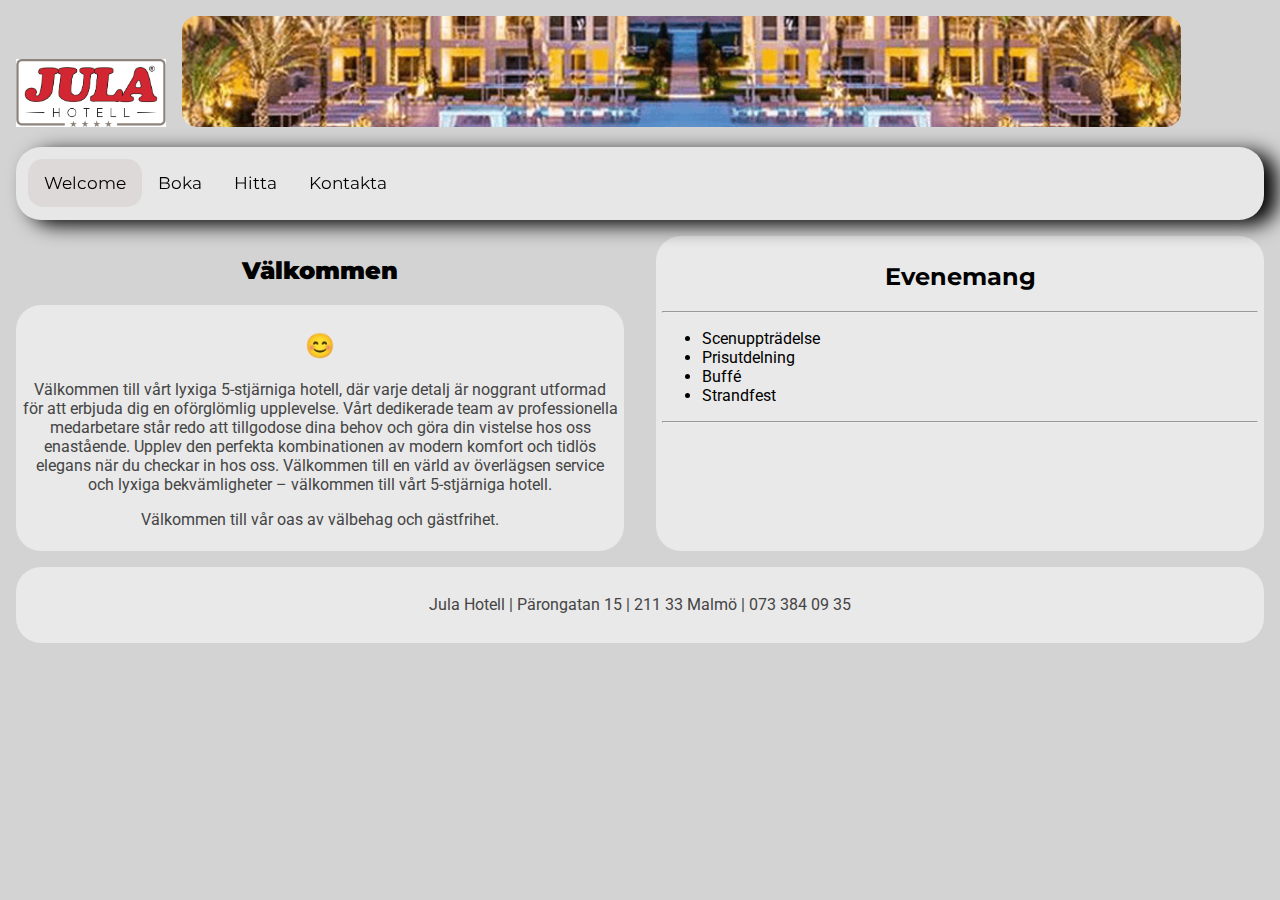
<file: index.html>
<!DOCTYPE html>
<html lang="sv">

<head>
  <meta charset="utf-8">
  <meta name="description" content="Hotel Bright">
  <meta name="viewport" content="width=device-width, initial-scale=1">
  <title>Home</title>
  <link href="style.css" rel="stylesheet">
  <link href="grid-style.css" rel="stylesheet">


</head>

<body>
  <header>
    <img id="logo" src="img/logo.png" alt="">
    <img id="pool" src="img/hotel-pool-900-100.jpg" alt="">
  </header>
  <nav class="topnav" id="myTopnav">
    <a href="index.html" class="active">Welcome</a>
    <a href="boka.html">Boka</a>
    <a href="hitta.html">Hitta</a>
    <a href="kontakta.html">Kontakta</a>
    <a href="javascript:void(0);" style="font-size:15px;" class="icon" onclick="myFunction()">&#9776;</a>
  </nav>
  <section>
    <h2 id="welcome">Välkommen</h2>
    <article>
      <h2>😊</h2>
      <p>Välkommen till vårt lyxiga 5-stjärniga hotell, där varje detalj är noggrant utformad för att erbjuda dig en
        oförglömlig upplevelse. Vårt dedikerade team av professionella medarbetare står redo att tillgodose dina behov
        och göra din vistelse hos oss enastående. Upplev den perfekta kombinationen av modern komfort och tidlös elegans
        när du checkar in hos oss. Välkommen till en värld av överlägsen service och lyxiga bekvämligheter – välkommen
        till vårt 5-stjärniga hotell.
      <p>Välkommen till vår oas av välbehag och gästfrihet.</p>
    </article>
  </section>
  <aside>
    <h2>Evenemang</h2>
    <hr>
    <ul>
      <li>
        Scenuppträdelse
      </li>
      <li>
        Prisutdelning
      </li>
      <li>
        Buffé
      </li>
      <li>
        Strandfest
      </li>
  
    </ul>
    <hr>
  </aside>
  <footer>
    <p>Jula Hotell | Pärongatan 15 | 211 33 Malmö | 073 384 09 35</p>
  </footer>

  <script src="script-nav.js"></script>
</body>

</html>
</file>
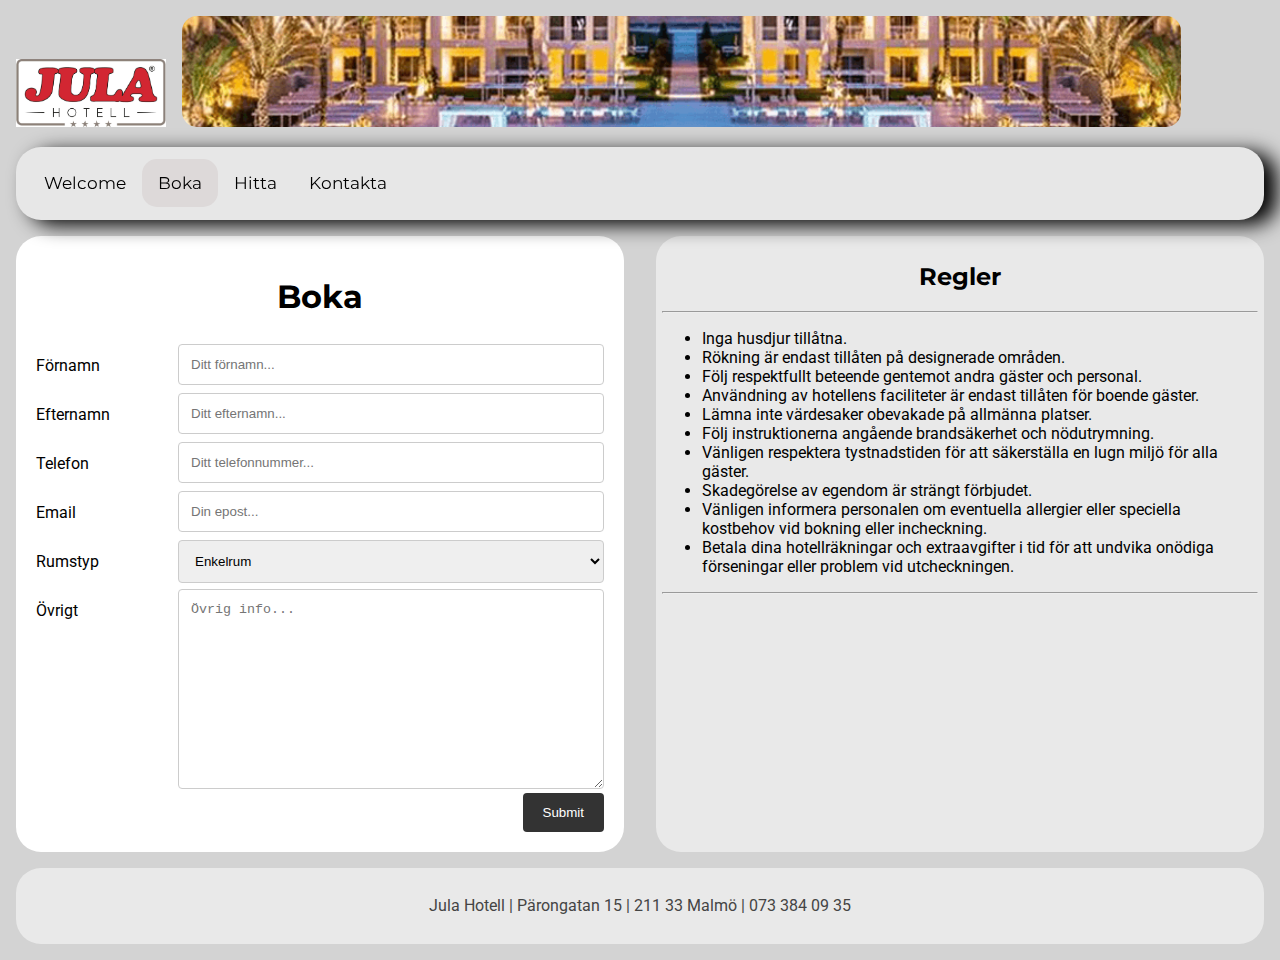
<file: boka.html>
<!DOCTYPE html>
<html lang="sv">

<head>
  <meta charset="utf-8">
  <meta name="description" content="Hotel Bright">
  <meta name="viewport" content="width=device-width, initial-scale=1">
  <title>Home</title>
  <link href="style.css" rel="stylesheet">
  <link href="grid-style.css" rel="stylesheet">
 

</head>

<body>
  <header>
    <img id="logo" src="img/logo.png" alt="">
    <img id="pool" src="img/hotel-pool-900-100.jpg" alt="">
  </header>
  <nav class="topnav" id="myTopnav">
    <a href="index.html">Welcome</a>
    <a href="boka.html" class="active">Boka</a>
    <a href="hitta.html">Hitta</a>
    <a href="kontakta.html">Kontakta</a>
    <a href="javascript:void(0);" style="font-size:15px;" class="icon" onclick="myFunction()">&#9776;</a>
  </nav>
  <section>

    <div class="container">
      <h1>Boka</h1>
      <form action="tack.html">
        <div class="row">
          <div class="col-25">
            <label for="fname">Förnamn</label>
          </div>
          <div class="col-75">
            <input type="text" id="fname" name="firstname" placeholder="Ditt förnamn...">
          </div>
        </div>
        <div class="row">
          <div class="col-25">
            <label for="lname">Efternamn</label>
          </div>
          <div class="col-75">
            <input type="text" id="lname" name="lastname" placeholder="Ditt efternamn...">
          </div>
        </div>
        <div class="row">
          <div class="col-25">
            <label for="telephone">Telefon</label>
          </div>
          <div class="col-75">
            <input type="text" id="telephone" name="telephone" placeholder="Ditt telefonnummer...">
          </div>
        </div>
        <div class="row">
          <div class="col-25">
            <label for="email">Email</label>
          </div>
          <div class="col-75">
            <input type="text" id="email" name="email" placeholder="Din epost...">
          </div>
        </div>
        <div class="row">
          <div class="col-25">
            <label>Rumstyp</label>
          </div>
          <div class="col-75">
            <select id="typeroom" name="typeroom">
              <option value="enkel">Enkelrum</option>
              <option value="dubbel">Dubbelrum</option>
              <option value="suit">Suit</option>
            </select>
          </div>
        </div>
        <div class="row">
          <div class="col-25">
            <label for="subject">Övrigt</label>
          </div>
          <div class="col-75">
            <textarea id="subject" name="subject" placeholder="Övrig info..." style="height:200px"></textarea>
          </div>
        </div>
        <div class="row">
          <input type="submit" value="Submit">
        </div>
      </form>
    </div>
  </section>
  <aside>
<h2>Regler</h2>
<hr>
<ul>
 <li>Inga husdjur tillåtna.</li>
 <li>Rökning är endast tillåten på designerade områden.</li>
 <li>Följ respektfullt beteende gentemot andra gäster och personal.</li>
 <li>Användning av hotellens faciliteter är endast tillåten för boende gäster.</li>
 <li>Lämna inte värdesaker obevakade på allmänna platser.</li>
 <li>Följ instruktionerna angående brandsäkerhet och nödutrymning.</li>
 <li>Vänligen respektera tystnadstiden för att säkerställa en lugn miljö för alla gäster.</li>
 <li>Skadegörelse av egendom är strängt förbjudet.</li>
 <li>Vänligen informera personalen om eventuella allergier eller speciella kostbehov vid bokning eller incheckning.</li>
 <li>Betala dina hotellräkningar och extraavgifter i tid för att undvika onödiga förseningar eller problem vid utcheckningen.</li>
</ul>
<hr>
  </aside>
  <footer>
    <p>Jula Hotell | Pärongatan 15 | 211 33 Malmö | 073 384 09 35</p>
  </footer>

  <script src="script-nav.js"></script>
</body>

</html>
</file>
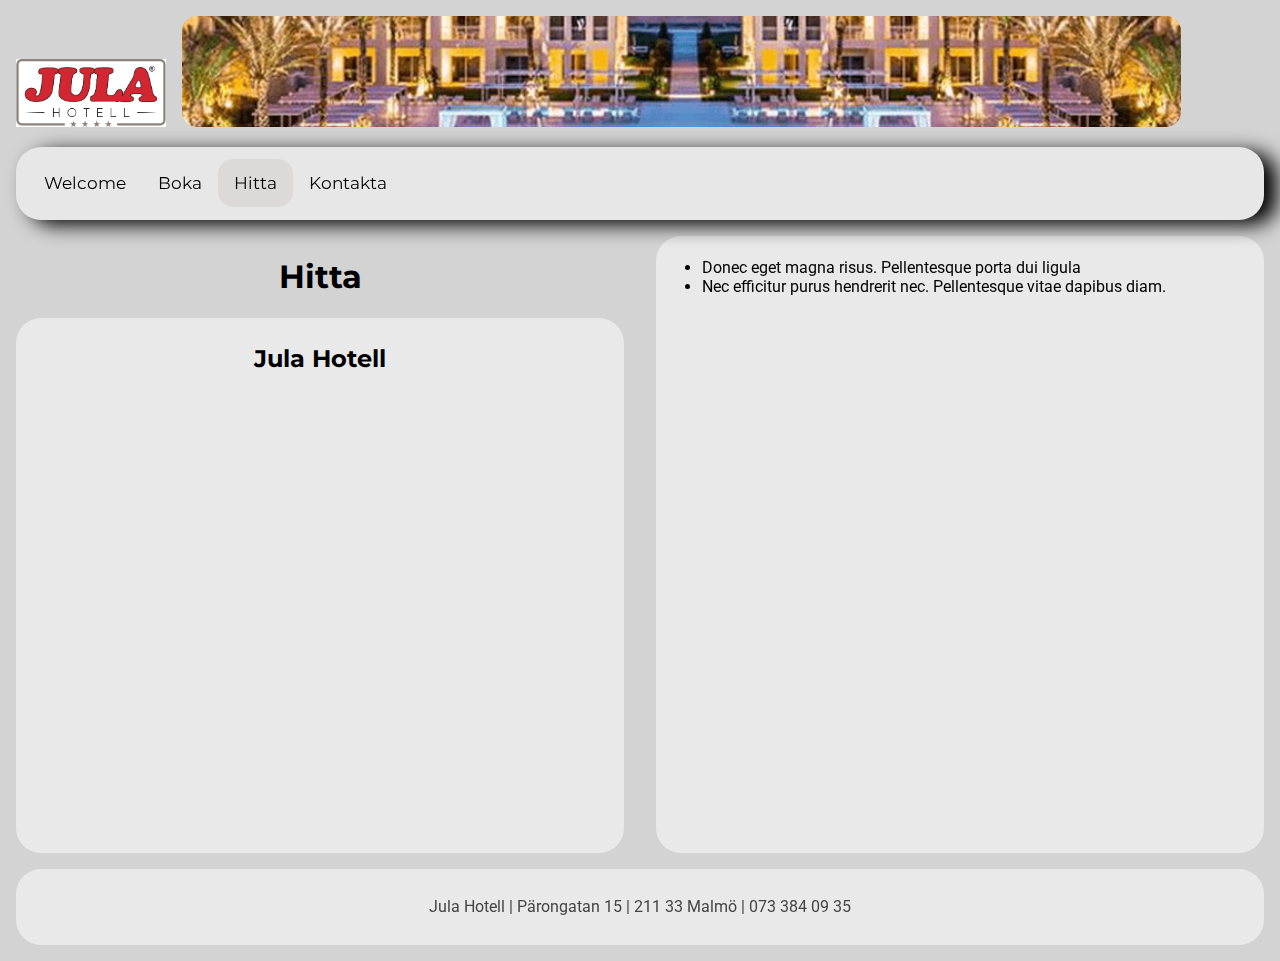
<file: hitta.html>
<!DOCTYPE html>
<html lang="sv">

<head>
  <meta charset="utf-8">
  <meta name="description" content="Hotel Bright">
  <meta name="viewport" content="width=device-width, initial-scale=1">
  <title>Home</title>
  <link href="style.css" rel="stylesheet">
  <link href="grid-style.css" rel="stylesheet">
  <!-- <link rel="preconnect" href="https://fonts.googleapis.com">
  <link rel="preconnect" href="https://fonts.gstatic.com" crossorigin>
  <link href="https://fonts.googleapis.com/css2?family=Montserrat&family=Roboto&display=swap" rel="stylesheet"> -->
  <style>
    iframe {
      width: 100%;
    }
  </style>
</head>

<body>
  <header>
    <img id="logo" src="img/logo.png" alt="">
    <img id="pool" src="img/hotel-pool-900-100.jpg" alt="">
  </header>
  <nav class="topnav" id="myTopnav">
    <a href="index.html">Welcome</a>
    <a href="boka.html">Boka</a>
    <a href="hitta.html" class="active">Hitta</a>
    <a href="kontakta.html">Kontakta</a>
    <a href="javascript:void(0);" style="font-size:15px;" class="icon" onclick="myFunction()">&#9776;</a>
  </nav>
  <section>
    <h1>Hitta</h1>
    <article>
      <h2>Jula Hotell</h2>
      <iframe title="Google <Maps>      </Maps>"
        src="https://www.google.com/maps/embed?pb=!1m18!1m12!1m3!1d2254.08011267529!2d13.007429115793098!3d55.600619380512946!2m3!1f0!2f0!3f0!3m2!1i1024!2i768!4f13.1!3m3!1m2!1s0x4653a15892ec60a7%3A0x7ce10f4d52a8394f!2sPauliskolan!5e0!3m2!1sen!2sse!4v1624965708752!5m2!1sen!2sse"
        width="600" height="450" style="border:0;" allowfullscreen="" loading="lazy"></iframe>
    </article>
  </section>
  <aside>

    <ul>
      <li>
        Donec eget magna risus. Pellentesque porta dui ligula
      </li>
      <li>
        Nec efficitur purus hendrerit nec. Pellentesque vitae dapibus diam.
      </li>
    </ul>
  </aside>
  <footer>
    <p>Jula Hotell | Pärongatan 15 | 211 33 Malmö | 073 384 09 35</p>
  </footer>

  <script src="script-nav.js"></script>
</body>

</html>
</file>
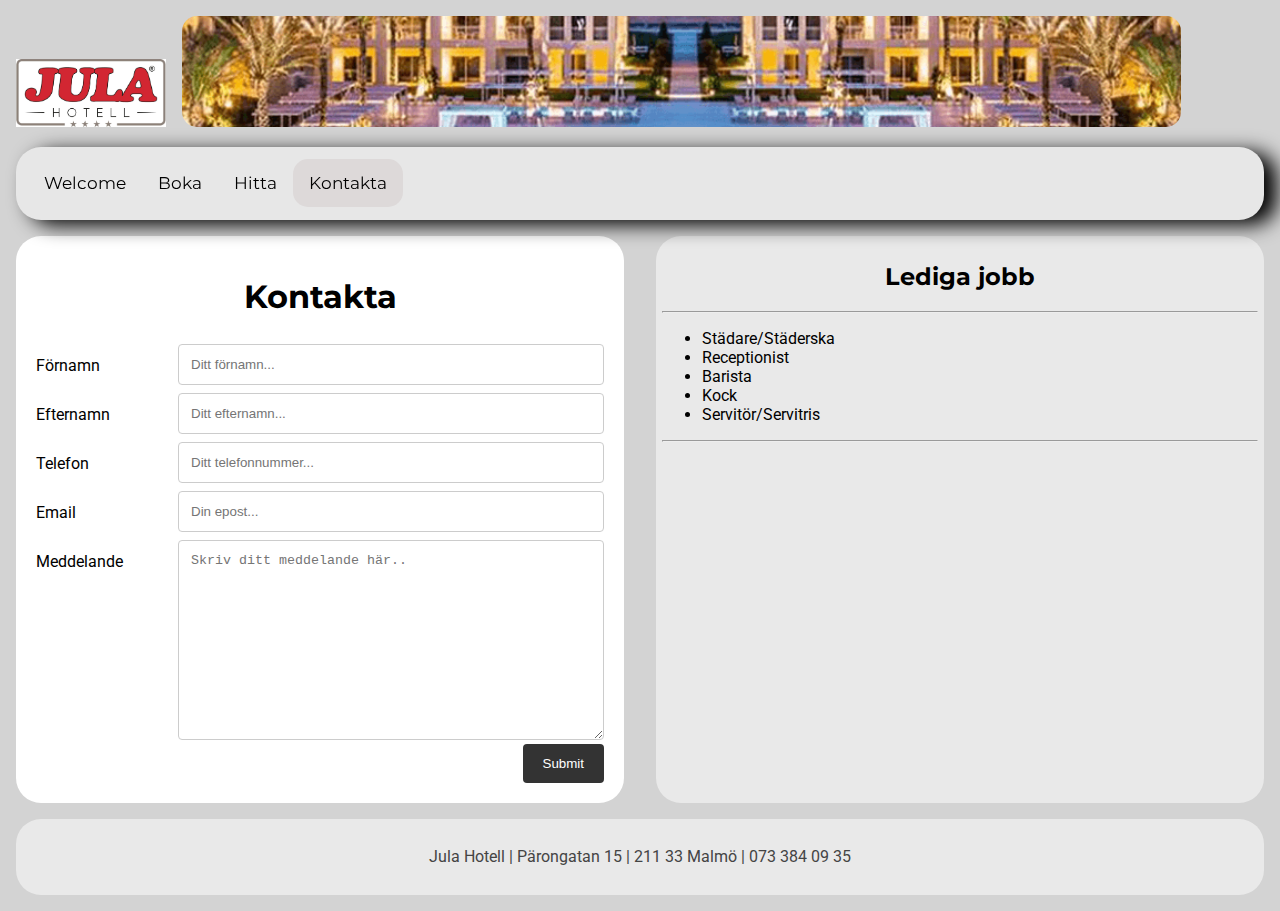
<file: kontakta.html>
<!DOCTYPE html>
<html lang="sv">

<head>
  <meta charset="utf-8">
  <meta name="description" content="Hotel Bright">
  <meta name="viewport" content="width=device-width, initial-scale=1">
  <title>Home</title>
  <link href="style.css" rel="stylesheet">
  <link href="grid-style.css" rel="stylesheet">
  
</head>

<body>
  <header>
    <img id="logo" src="img/logo.png" alt="">
    <img id="pool" src="img/hotel-pool-900-100.jpg" alt="">
  </header>
  <nav class="topnav" id="myTopnav">
    <a href="index.html">Welcome</a>
    <a href="boka.html">Boka</a>
    <a href="hitta.html">Hitta</a>
    <a href="kontakta.html" class="active">Kontakta</a>
    <a href="javascript:void(0);" style="font-size:15px;" class="icon" onclick="myFunction()">&#9776;</a>
  </nav>
  <section>
    <div class="container">
      <h1>Kontakta</h1>
      <form action="tack.html">
        <div class="row">
          <div class="col-25">
            <label for="fname">Förnamn</label>
          </div>
          <div class="col-75">
            <input type="text" id="fname" name="firstname" placeholder="Ditt förnamn...">
          </div>
        </div>
        <div class="row">
          <div class="col-25">
            <label for="lname">Efternamn</label>
          </div>
          <div class="col-75">
            <input type="text" id="lname" name="lastname" placeholder="Ditt efternamn...">
          </div>
        </div>
        <div class="row">
          <div class="col-25">
            <label for="telephone">Telefon</label>
          </div>
          <div class="col-75">
            <input type="text" id="telephone" name="telephone" placeholder="Ditt telefonnummer...">
          </div>
        </div>
        <div class="row">
          <div class="col-25">
            <label for="email">Email</label>
          </div>
          <div class="col-75">
            <input type="text" id="email" name="email" placeholder="Din epost...">
          </div>
        </div>
        <div class="row">
          <div class="col-25">
            <label for="subject">Meddelande</label>
          </div>
          <div class="col-75">
            <textarea id="subject" name="subject" placeholder="Skriv ditt meddelande här.."
              style="height:200px"></textarea>
          </div>
        </div>
        <div class="row">
          <input type="submit" value="Submit">
        </div>
      </form>
    </div>
  </section>
  <aside>
<h2>Lediga jobb</h2>
<hr>
<ul>
  <li>Städare/Städerska</li>
  <li>Receptionist</li>
  <li>Barista</li>
  <li>Kock</li>
  <li>Servitör/Servitris</li>
</ul>
<hr>
  </aside>
  <footer>
    <p>Jula Hotell | Pärongatan 15 | 211 33 Malmö | 073 384 09 35</p>
  </footer>

  <script src="script-nav.js"></script>
</body>

</html>
</file>
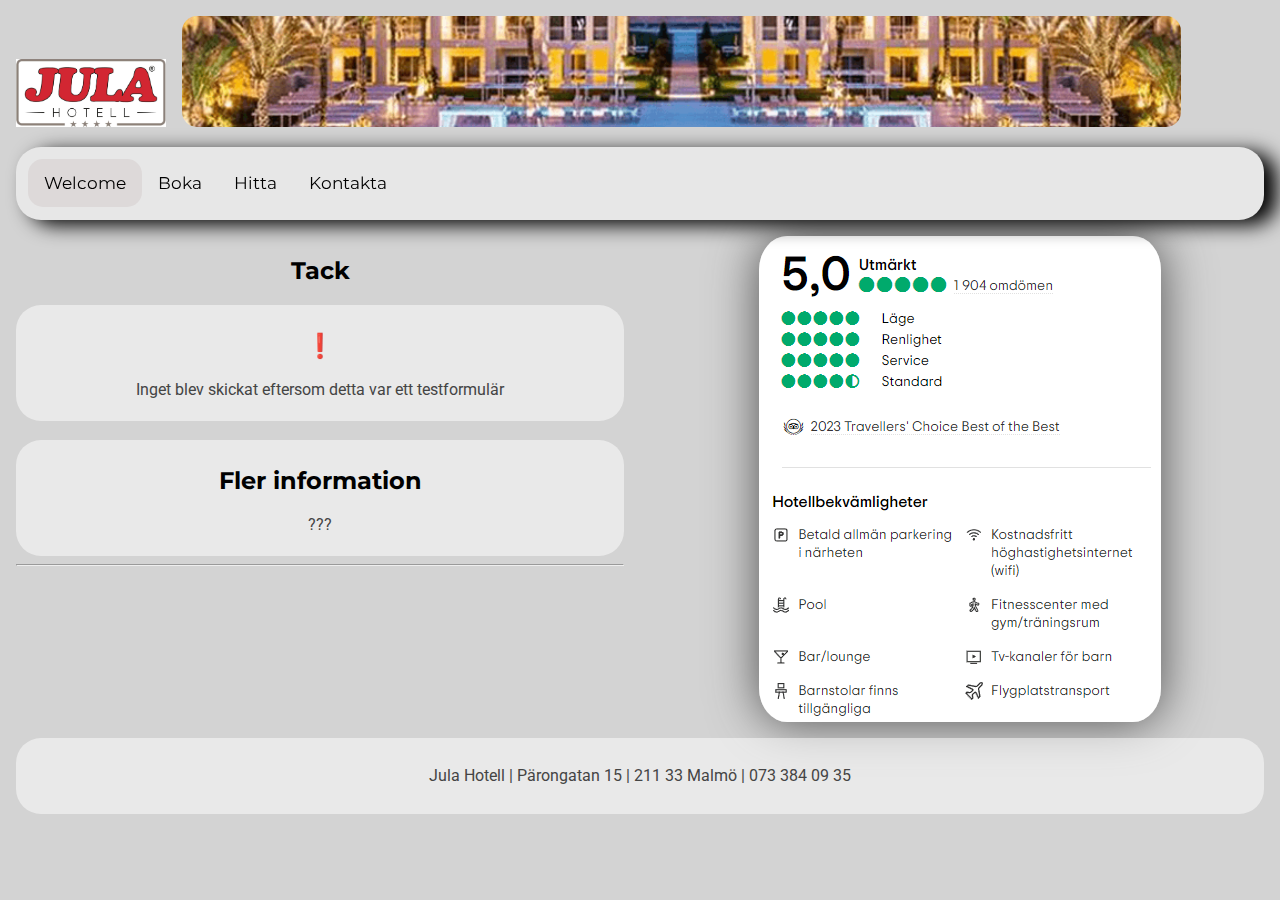
<file: tack.html>
<!DOCTYPE html>
<html lang="sv">

<head>
  <meta charset="utf-8">
  <meta name="description" content="Hotel Bright">
  <meta name="viewport" content="width=device-width, initial-scale=1">
  <title>Home</title>
  <link href="style.css" rel="stylesheet">
  <link href="grid-style.css" rel="stylesheet">
  

</head>

<body>
  <header>
    <img id="logo" src="img/logo.png" alt="">
    <img id="pool" src="img/hotel-pool-900-100.jpg" alt="">
  </header>
  <nav class="topnav" id="myTopnav">
    <a href="index.html" class="active">Welcome</a>
    <a href="boka.html">Boka</a>
    <a href="hitta.html">Hitta</a>
    <a href="kontakta.html">Kontakta</a>
    <a href="javascript:void(0);" style="font-size:15px;" class="icon" onclick="myFunction()">&#9776;</a>
  </nav>
  <section>
    <h2>Tack</h2>
    <article id="tack">
      <h2>❗</h2>
      <p>Inget blev skickat eftersom detta var ett testformulär</p>
    </article>
    <br>
    <article id="fler">
      <h2>Fler information</h2>
      <p>???</p>
    </article>
    <hr>
  </section>
    <img id="review" src="img/review.png" alt="">
  <footer>
    <p>Jula Hotell | Pärongatan 15 | 211 33 Malmö | 073 384 09 35</p>
  </footer>

  <script src="script-nav.js"></script>
</body>

</html>
</file>
<file: style.css>
@import url('https://fonts.googleapis.com/css2?family=Montserrat&family=Roboto&display=swap');

body {
  margin: 1em;
  font-family: "Roboto", sans-serif;
  background-color: #d3d3d3;
 
}

h1, h2, h3, a {
  font-family: "Montserrat", sans-serif;
  text-align: center;
}

article, aside, footer, nav {
  border-radius: 25px;
  padding: 1%;
}

nav a {
  border-radius: 15px;
}

header img#logo {
  width: 12%;
  margin-right: 1%;
 
}

footer {
  text-align: center;

}

#welcome {
  font-weight: 900;
}


p {
  color: rgb(68, 68, 68);
  text-align: center;
}

header img#pool {
  width: 80%;
  border-radius: 15px;
  
}


.topnav {
  background-color: rgb(231, 231, 231);
  overflow: hidden;
  filter: drop-shadow(13px 5px 10px black);
}


.topnav a {
  float: left;
  display: block;
  color: #000000;
  text-align: center;
  padding: 14px 16px;
  text-decoration: none;
  font-size: 17px;
}


.topnav a:hover {
  background-color: rgb(223, 221, 221);
  color: rgb(0, 0, 0);
}


a.active {
  background-color: rgb(221, 217, 217);
  color: rgb(0, 0, 0);
}


.topnav .icon {
  display: none;
}


@media screen and (max-width: 600px) {
  .topnav a:not(:first-child) {
    display: none;
  }

  .topnav a.icon {
    float: right;
    display: block;
  }
}


@media screen and (max-width: 600px) {
  .topnav.responsive {
    position: relative;
  }

  .topnav.responsive a.icon {
    position: absolute;
    right: 6px;
    top: 6px;
  }

  .topnav.responsive a {
    float: none;
    display: block;
    text-align: left;
  }
}


input[type=text], select, textarea {
  width: 100%;
  padding: 12px;
  border: 1px solid #ccc;
  border-radius: 4px;
  box-sizing: border-box;
  resize: vertical;
}


label {
  padding: 12px 12px 12px 0;
  display: inline-block;
}


input[type=submit] {
  background-color: #333;
  color: white;
  padding: 12px 20px;
  border: none;
  border-radius: 4px;
  cursor: pointer;
  float: right;
}


.container {
  border-radius: 25px;
  background-color: #ffffff;
  padding: 20px;
}


.col-25 {
  float: left;
  width: 25%;
  margin-top: 6px;
}


.col-75 {
  float: left;
  width: 75%;
  margin-top: 6px;
}


.row:after {
  content: "";
  display: table;
  clear: both;
}


@media (max-width: 600px) {
  .col-25, .col-75, input[type=submit] {
    width: 100%;
    margin-top: 0;
  }
}

* {box-sizing:border-box}


.slideshow-container {
  max-width: 1000px;
  position: relative;
  margin: auto;
}


.mySlides {
  display: none;
}


.prev, .next {
  cursor: pointer;
  position: absolute;
  top: 50%;
  width: auto;
  margin-top: -22px;
  padding: 16px;
  color: white;
  font-weight: bold;
  font-size: 18px;
  transition: 0.6s ease;
  border-radius: 0 3px 3px 0;
  user-select: none;
}


.next {
  right: 0;
  border-radius: 3px 0 0 3px;
}


.prev:hover, .next:hover {
  background-color: rgba(0,0,0,0.8);
}


.text {
  color: #f2f2f2;
  font-size: 15px;
  padding: 8px 12px;
  position: absolute;
  bottom: 8px;
  width: 100%;
  text-align: center;
}


.numbertext {
  color: #f2f2f2;
  font-size: 12px;
  padding: 8px 12px;
  position: absolute;
  top: 0;
}


.dot {
  cursor: pointer;
  height: 15px;
  width: 15px;
  margin: 0 2px;
  background-color: #bbb;
  border-radius: 50%;
  display: inline-block;
  transition: background-color 0.6s ease;
}

.active, .dot:hover {
  background-color: #717171;
}


.fade {
  animation-name: fade;
  animation-duration: 1.5s;
}

@keyframes fade {
  from {opacity: .4}
  to {opacity: 1}
}

.slideshow-container {
 margin: 0 auto;
 justify-self: center;

}

.checked {
  color: orange;
}

#review {
  justify-self: center;
  border-radius: 7%;
  box-shadow: 0px 0px 50px rgb(78, 78, 78)
}
</file>
<file: grid-style.css>
body {
  display: grid;
  grid-template-columns: 1fr 1fr;
  grid-template-rows: auto auto 1fr;
  grid-template-areas: "header header" "nav nav" "section section " "aside aside" "footer footer ";
  grid-gap: 0.5em 1em;
}

@media screen and (min-width: 600px) {
  body {
    grid-template-columns: 1fr 1fr;
    grid-template-areas: "header  header" "nav  nav" "section  aside" "footer  footer";
    grid-gap: 1em 2em;
  }
}

header {
  /*background-color: #ddd;*/
  grid-area: header;
}

nav {
  background-color: #777;
  grid-area: nav;
}

section {
  grid-area: section;
}

article {
  background-color: #ddd;
  grid-area: article;
  background-color: rgba(255, 255, 255, 0.5);
}

aside {
  background-color: #ddd;
  grid-area: aside;
    background-color: rgba(255, 255, 255, 0.5);
}

footer {
  background-color: #ddd;
  grid-area: footer;
    background-color: rgba(255, 255, 255, 0.5);
}
</file>
